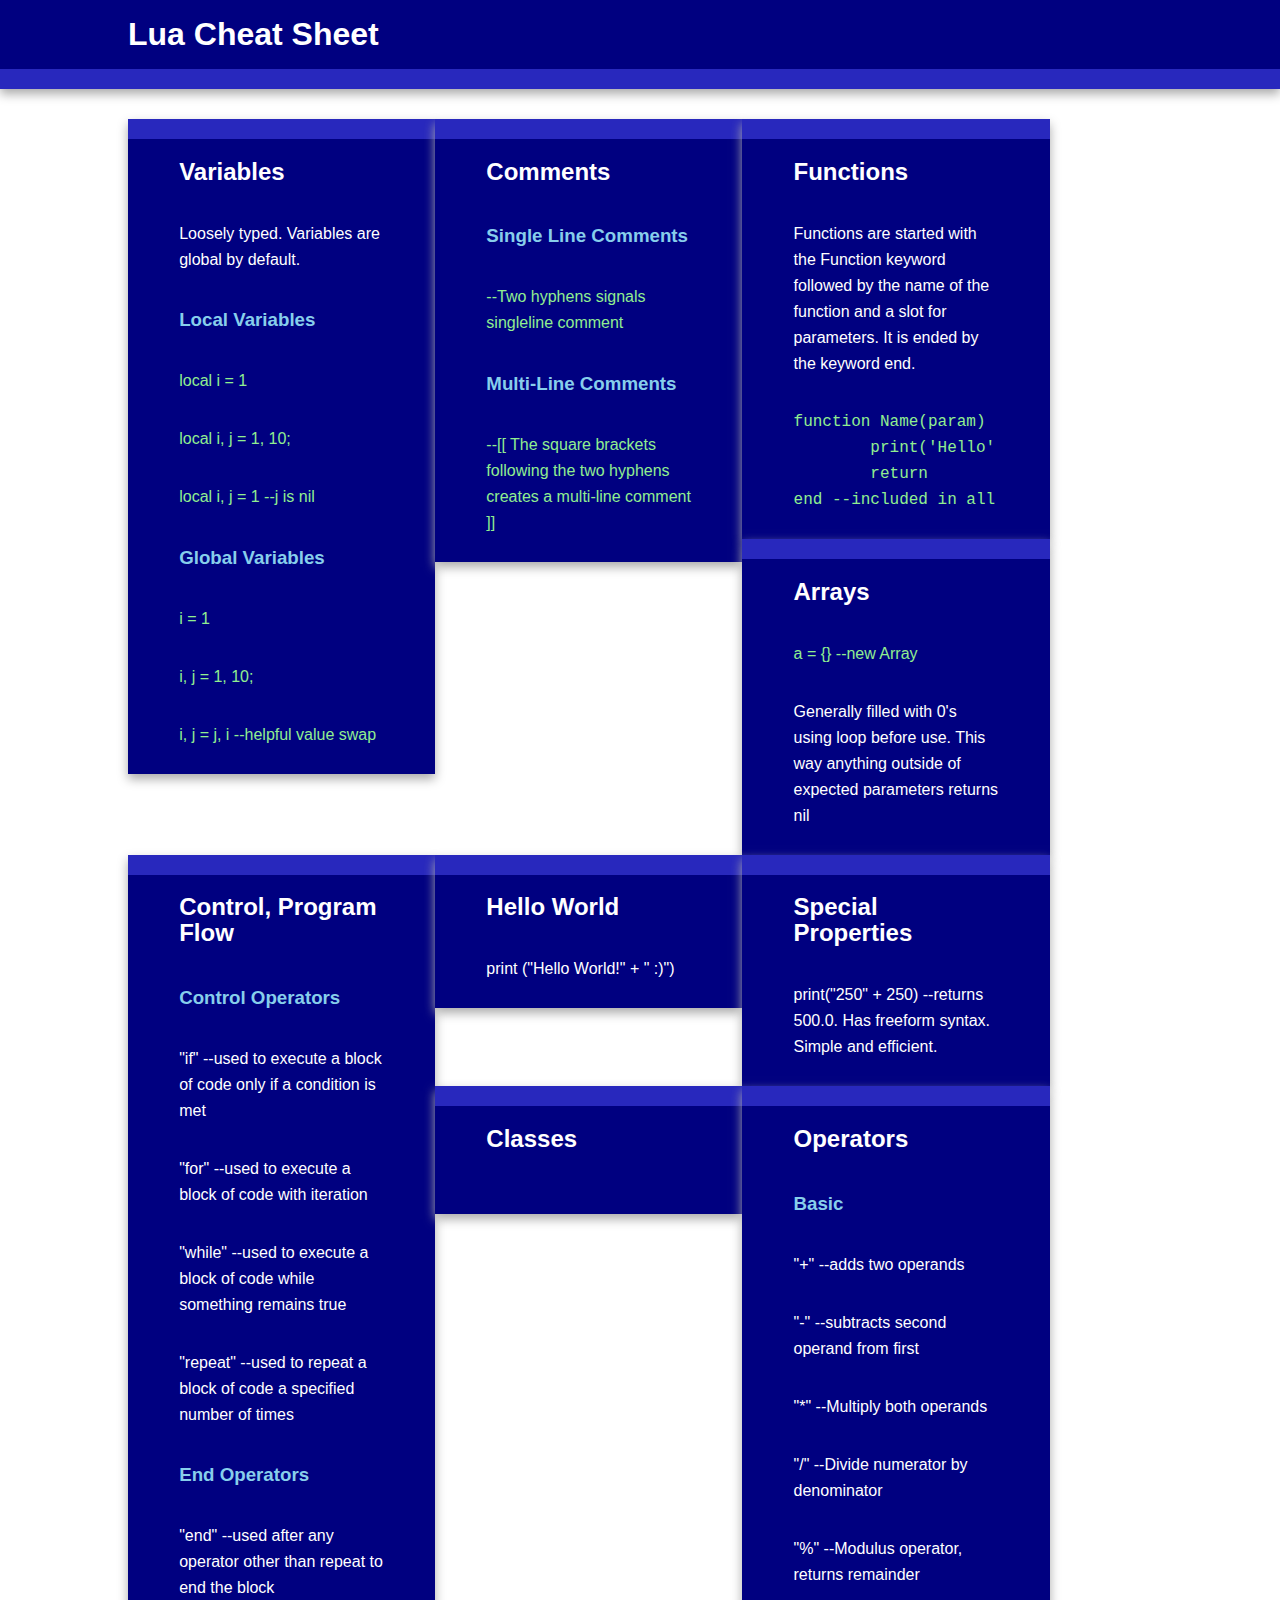
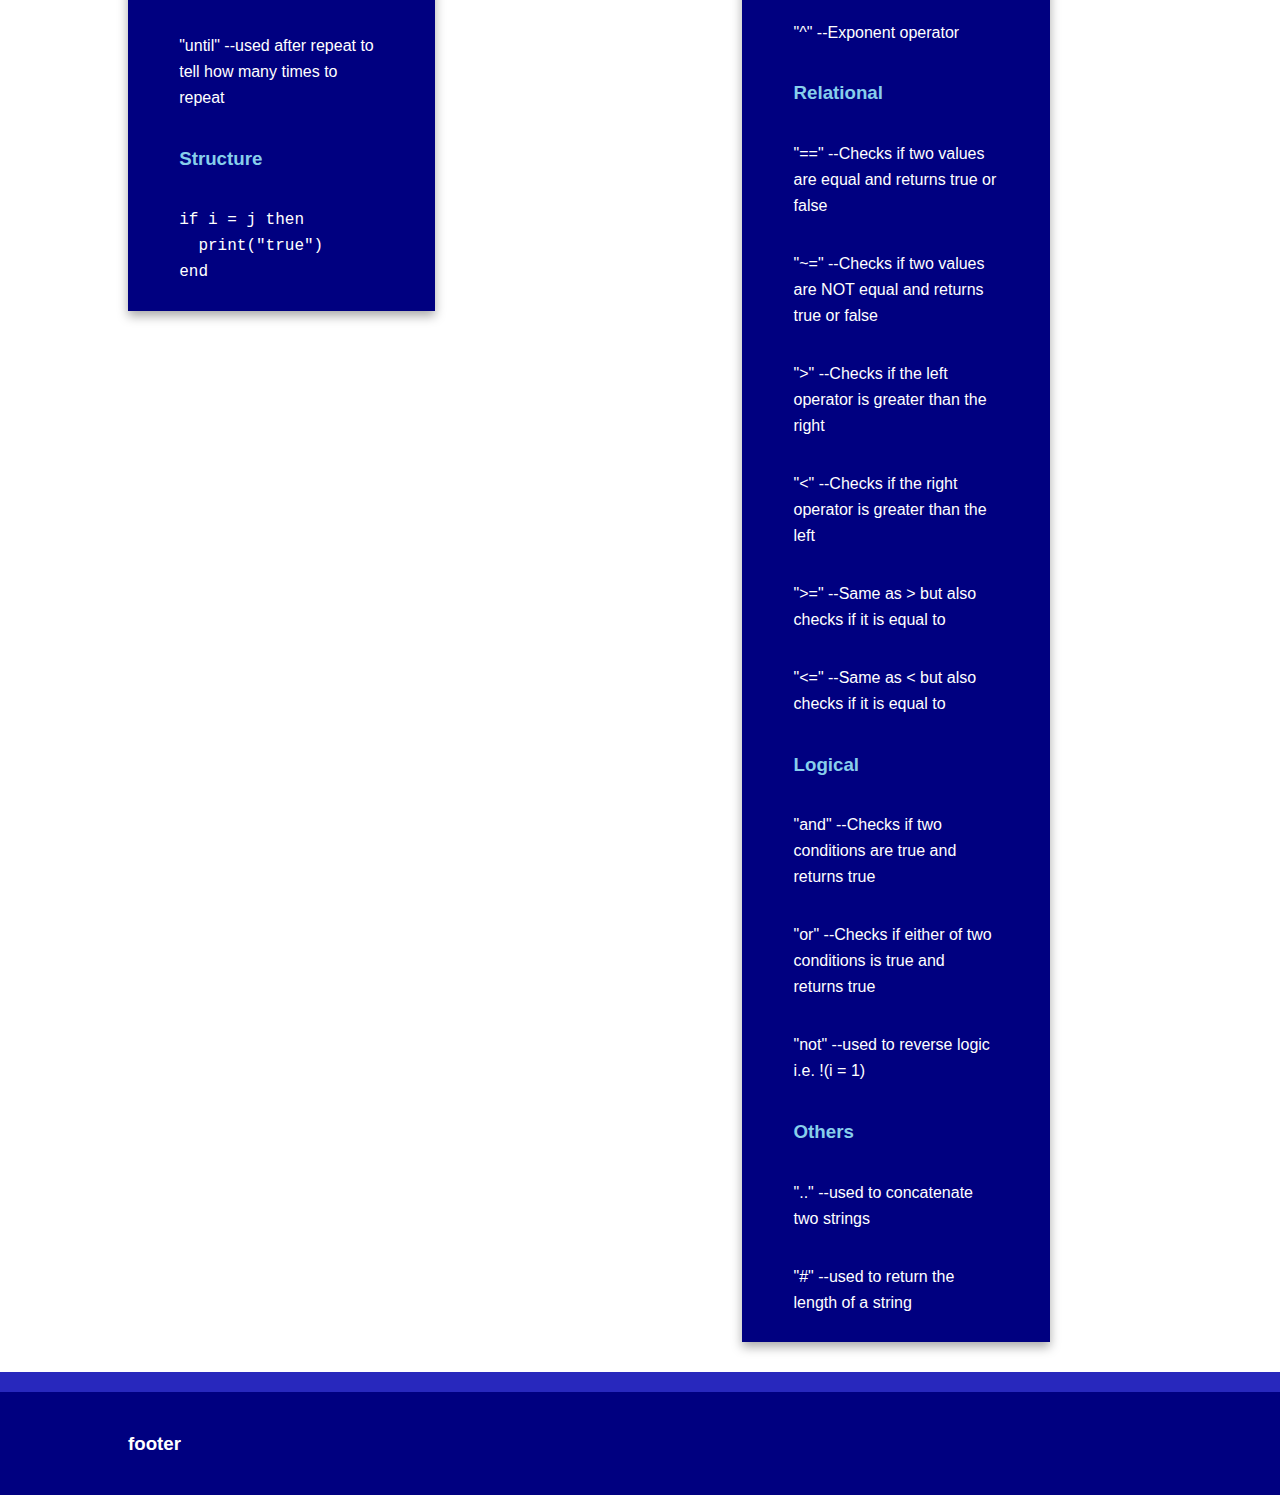
<file: index.html>
<!doctype html>
<!--[if lt IE 7]>      <html class="no-js lt-ie9 lt-ie8 lt-ie7" lang=""> <![endif]-->
<!--[if IE 7]>         <html class="no-js lt-ie9 lt-ie8" lang=""> <![endif]-->
<!--[if IE 8]>         <html class="no-js lt-ie9" lang=""> <![endif]-->
<!--[if gt IE 8]><!--> <html class="no-js" lang=""> <!--<![endif]-->
    <head>
        <meta charset="utf-8">
        <meta http-equiv="X-UA-Compatible" content="IE=edge,chrome=1">
        <title></title>
        <meta name="description" content="">
        <meta name="viewport" content="width=device-width, initial-scale=1">
        <link rel="apple-touch-icon" href="apple-touch-icon.png">

        <link rel="stylesheet" href="css/normalize.min.css">
        <link rel="stylesheet" href="css/main.css">

        <script src="js/vendor/modernizr-2.8.3-respond-1.4.2.min.js"></script>
    </head>
    <body>
        <!--[if lt IE 8]>
            <p class="browserupgrade">You are using an <strong>outdated</strong> browser. Please <a href="http://browsehappy.com/">upgrade your browser</a> to improve your experience.</p>
        <![endif]-->

        <div class="header-container">
            <header class="wrapper clearfix">
                <h1 class="title">Lua Cheat Sheet</h1>
                <nav>
                    <ul>
                    </ul>
                </nav>
            </header>
        </div>

        <div class="main-container">
            <div class="main wrapper clearfix">

                <article>
                </article>
                <aside>
                  <h2>Variables</h2>
                  <p>Loosely typed. Variables are global by default.</p>
                  <h3 style="color:skyBlue">Local Variables</h3>
                  <p style="color:lightgreen">local i = 1</p>
                  <p style="color:lightgreen">local i, j = 1, 10;</p>
                  <p style="color:lightgreen">local i, j = 1 --j is nil</p>
                  <h3 style="color:skyBlue">Global Variables</h3>
                  <p style="color:lightgreen">i = 1</p>
                  <p style="color:lightgreen">i, j = 1, 10;</p>
                  <p style="color:lightgreen">i, j = j, i --helpful value swap</p>
                </aside>
                <aside>
                  <h2>Comments</h2>
                  <h3 style="color:skyBlue">Single Line Comments</h3>
                  <p style="color:lightgreen">--Two hyphens signals singleline comment</p>
                  <h3 style="color:skyBlue">Multi-Line Comments</h3>
                  <p style="color:lightgreen">--[[ The square brackets following the two hyphens creates a multi-line comment ]]</p>
                </aside>
                <aside>
                  <h2>Functions</h2>
                  <p>Functions are started with the Function keyword followed by
                  the name of the function and a slot for parameters. It is ended by the keyword end.</p>
                  <pre style="color:lightgreen">function Name(param)
        print('Hello' .. param)
        return
end --included in all to close</pre>
                </aside>
                <aside>
                  <h2>Arrays</h2>
                  <p style="color:lightgreen">a = {} --new Array</p>
                  <p>Generally filled with 0's using loop before use. This way anything outside of
                  expected parameters returns nil</p>
                </aside>
                <aside>
                  <h2>Control, Program Flow</h2>
                  <h3 style="color:skyBlue">Control Operators</h3>
                  <p>"if" --used to execute a block of code only if a condition is met</p>
                  <p>"for" --used to execute a block of code with iteration</p>
                  <p>"while" --used to execute a block of code while something remains true</p>
                  <p>"repeat" --used to repeat a block of code a specified number of times</p>
                  <h3 style="color:skyBlue">End Operators</h3>
                  <p>"end" --used after any operator other than repeat to end the block</p>
                  <p>"until" --used after repeat to tell how many times to repeat</p>
                  <h3 style="color:skyBlue">Structure</h3>
                  <pre>if i = j then
  print("true")
end</pre>
                </aside>
                <aside>
                  <h2>Hello World</h2>
                  <p>print ("Hello World!" + " :)")</p>
                </aside>
                <aside>
                  <h2>Special Properties</h2>
                  <p>print("250" + 250) --returns 500.0. Has freeform syntax. Simple and efficient.</p>
                </aside>
                <aside>
                  <h2>Classes</h2>
                  <p></p>
                </aside>
                <aside>
                  <h2>Operators</h2>
                  <h3 style="color:skyBlue">Basic</h3>
                  <p>"+" --adds two operands</p>
                  <p>"-" --subtracts second operand from first</p>
                  <p>"*" --Multiply both operands</p>
                  <p>"/" --Divide numerator by denominator</p>
                  <p>"%" --Modulus operator, returns remainder</p>
                  <p>"^" --Exponent operator</p>
                  <h3 style="color:skyBlue">Relational</h3>
                  <p>"==" --Checks if two values are equal and returns true or false</p>
                  <p>"~=" --Checks if two values are NOT equal and returns true or false</p>
                  <p>">" --Checks if the left operator is greater than the right</p>
                  <p>"<" --Checks if the right operator is greater than the left</p>
                  <p>">=" --Same as > but also checks if it is equal to</p>
                  <p>"<=" --Same as < but also checks if it is equal to</p>
                  <h3 style="color:skyBlue">Logical</h3>
                  <p>"and" --Checks if two conditions are true and returns true</p>
                  <p>"or" --Checks if either of two conditions is true and returns true</p>
                  <p>"not" --used to reverse logic i.e. !(i = 1)</p>
                  <h3 style="color:skyBlue">Others</h3>
                  <p>".." --used to concatenate two strings</p>
                  <p>"#" --used to return the length of a string</p>
                </aside>

            </div> <!-- #main -->
        </div> <!-- #main-container -->

        <div class="footer-container">
            <footer class="wrapper">
                <h3>footer</h3>
            </footer>
        </div>

        <script src="//ajax.googleapis.com/ajax/libs/jquery/1.11.2/jquery.min.js"></script>
        <script>window.jQuery || document.write('<script src="js/vendor/jquery-1.11.2.min.js"><\/script>')</script>

        <script src="js/main.js"></script>

        <!-- Google Analytics: change UA-XXXXX-X to be your site's ID. -->
        <script>
            (function(b,o,i,l,e,r){b.GoogleAnalyticsObject=l;b[l]||(b[l]=
            function(){(b[l].q=b[l].q||[]).push(arguments)});b[l].l=+new Date;
            e=o.createElement(i);r=o.getElementsByTagName(i)[0];
            e.src='//www.google-analytics.com/analytics.js';
            r.parentNode.insertBefore(e,r)}(window,document,'script','ga'));
            ga('create','UA-XXXXX-X','auto');ga('send','pageview');
        </script>
    </body>
</html>
</file>
<file: css/main.css>
/*! HTML5 Boilerplate v5.0 | MIT License | http://h5bp.com/ */

html {
    color: #222;
    font-size: 1em;
    line-height: 1.4;
}

::-moz-selection {
    background: #b3d4fc;
    text-shadow: none;
}

::selection {
    background: #b3d4fc;
    text-shadow: none;
}

hr {
    display: block;
    height: 1px;
    border: 0;
    border-top: 1px solid #ccc;
    margin: 1em 0;
    padding: 0;
}

audio,
canvas,
iframe,
img,
svg,
video {
    vertical-align: middle;
}

fieldset {
    border: 0;
    margin: 0;
    padding: 0;
}

textarea {
    resize: vertical;
}

.browserupgrade {
    margin: 0.2em 0;
    background: #ccc;
    color: #000;
    padding: 0.2em 0;
}


/* ===== Initializr Styles ==================================================
   Author: Jonathan Verrecchia - verekia.com/initializr/responsive-template
   ========================================================================== */

body {
    font: 16px/26px Helvetica, Helvetica Neue, Arial;
}

.wrapper {
    width: 90%;
    margin: 0 5%;
}

/* ===================
    ALL: Orange Theme
   =================== */

.header-container {
    border-bottom: 20px solid #2828bd;
}

.footer-container,
.main aside {
    border-top: 20px solid #2828bd;
}

.header-container,
.footer-container,
.main aside {
    background: #000080;
}

.title {
    color: white;
}

/* ==============
    MOBILE: Menu
   ============== */

nav ul {
    margin: 0;
    padding: 0;
    list-style-type: none;
}

nav a {
    display: block;
    margin-bottom: 10px;
    padding: 15px 0;

    text-align: center;
    text-decoration: none;
    font-weight: bold;

    color: white;
    background: #2828bd;
}

nav a:hover,
nav a:visited {
    color: white;
}

nav a:hover {
    text-decoration: underline;
}

/* ==============
    MOBILE: Main
   ============== */

.main {
    padding: 30px 0;
}

.main article h1 {
    font-size: 2em;
}

.main aside {
    color: white;
    padding: 0px 5% 10px;
}

.footer-container footer {
    color: white;
    padding: 20px 0;
}

/* ===============
    ALL: IE Fixes
   =============== */

.ie7 .title {
    padding-top: 20px;
}

/* ==========================================================================
   Author's custom styles
   ========================================================================== */















/* ==========================================================================
   Media Queries
   ========================================================================== */

@media only screen and (min-width: 480px) {

/* ====================
    INTERMEDIATE: Menu
   ==================== */

    nav a {
        float: left;
        width: 27%;
        margin: 0 1.7%;
        padding: 25px 2%;
        margin-bottom: 0;
    }

    nav li:first-child a {
        margin-left: 0;
    }

    nav li:last-child a {
        margin-right: 0;
    }

/* ========================
    INTERMEDIATE: IE Fixes
   ======================== */

    nav ul li {
        display: inline;
    }

    .oldie nav a {
        margin: 0 0.7%;
    }
}

@media only screen and (min-width: 768px) {

/* ====================
    WIDE: CSS3 Effects
   ==================== */

    .header-container,
    .main aside {
        -webkit-box-shadow: 0 5px 10px #aaa;
           -moz-box-shadow: 0 5px 10px #aaa;
                box-shadow: 0 5px 10px #aaa;
    }

/* ============
    WIDE: Menu
   ============ */

    .title {
        float: left;
    }

    nav {
        float: right;
        width: 38%;
    }

/* ============
    WIDE: Main
   ============ */

    .main article {
        float: left;
        width: 57%;
    }

    .main aside {
        float: left;
        display: flex;
        flex-direction: column;
        flex-grow: 1;
        width: 20%;
    }
}

@media only screen and (min-width: 1140px) {

/* ===============
    Maximal Width
   =============== */

    .wrapper {
        width: 80%; /* 1140px - 10% for margins */
        margin: 0 auto;
    }
}

/* ==========================================================================
   Helper classes
   ========================================================================== */

.hidden {
    display: none !important;
    visibility: hidden;
}

.visuallyhidden {
    border: 0;
    clip: rect(0 0 0 0);
    height: 1px;
    margin: -1px;
    overflow: hidden;
    padding: 0;
    position: absolute;
    width: 1px;
}

.visuallyhidden.focusable:active,
.visuallyhidden.focusable:focus {
    clip: auto;
    height: auto;
    margin: 0;
    overflow: visible;
    position: static;
    width: auto;
}

.invisible {
    visibility: hidden;
}

.clearfix:before,
.clearfix:after {
    content: " ";
    display: table;
}

.clearfix:after {
    clear: both;
}

.clearfix {
    *zoom: 1;
}

/* ==========================================================================
   Print styles
   ========================================================================== */

@media print {
    *,
    *:before,
    *:after {
        background: transparent !important;
        color: #000 !important;
        box-shadow: none !important;
        text-shadow: none !important;
    }

    a,
    a:visited {
        text-decoration: underline;
    }

    a[href]:after {
        content: " (" attr(href) ")";
    }

    abbr[title]:after {
        content: " (" attr(title) ")";
    }

    a[href^="#"]:after,
    a[href^="javascript:"]:after {
        content: "";
    }

    pre,
    blockquote {
        border: 1px solid #999;
        page-break-inside: avoid;
    }

    thead {
        display: table-header-group;
    }

    tr,
    img {
        page-break-inside: avoid;
    }

    img {
        max-width: 100% !important;
    }

    p,
    h2,
    h3 {
        orphans: 3;
        widows: 3;
    }

    h2,
    h3 {
        page-break-after: avoid;
    }
}
</file>
